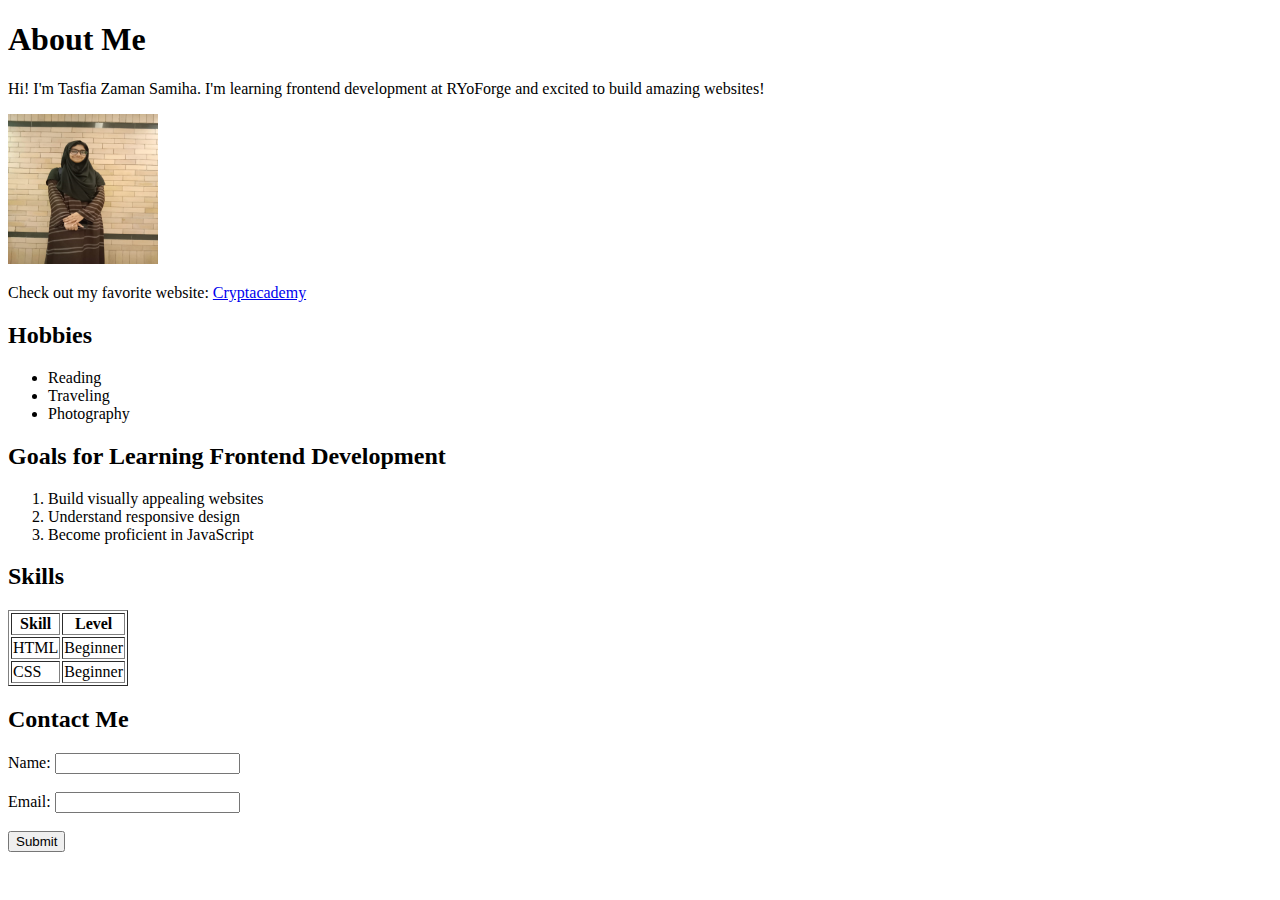
<file: Day1/index.html>
<!DOCTYPE html>
<html lang="en">
<head>
    <meta charset="UTF-8">
    <meta name="viewport" content="width=device-width, initial-scale=1.0">
    <title>My Profile Page</title>
</head>
<body>

    <h1>About Me</h1>
    <p>Hi! I'm Tasfia Zaman Samiha. I'm learning frontend development at RYoForge and excited to build amazing websites!</p>

    <img src="samiha.jpg" alt="Profile Picture" style="width: 150px; height: 150px;">
    <p>Check out my favorite website: <a href="https://cryptacademy.org" target="_blank">Cryptacademy</a></p>

    <h2>Hobbies</h2>
    <ul>
        <li>Reading</li>
        <li>Traveling</li>
        <li>Photography</li>
    </ul>

    <h2>Goals for Learning Frontend Development</h2>
    <ol>
        <li>Build visually appealing websites</li>
        <li>Understand responsive design</li>
        <li>Become proficient in JavaScript</li>
    </ol>

    <h2>Skills</h2>
    <table border="1">
        <tr>
            <th>Skill</th>
            <th>Level</th>
        </tr>
        <tr>
            <td>HTML</td>
            <td>Beginner</td>
        </tr>
        <tr>
            <td>CSS</td>
            <td>Beginner</td>
        </tr>
    </table>

    <h2>Contact Me</h2>
    <form>
        <label for="name">Name:</label>
        <input type="text" id="name" name="name"><br><br>

        <label for="email">Email:</label>
        <input type="email" id="email" name="email"><br><br>

        <button type="submit">Submit</button>
    </form>

</body>
</html>
</file>
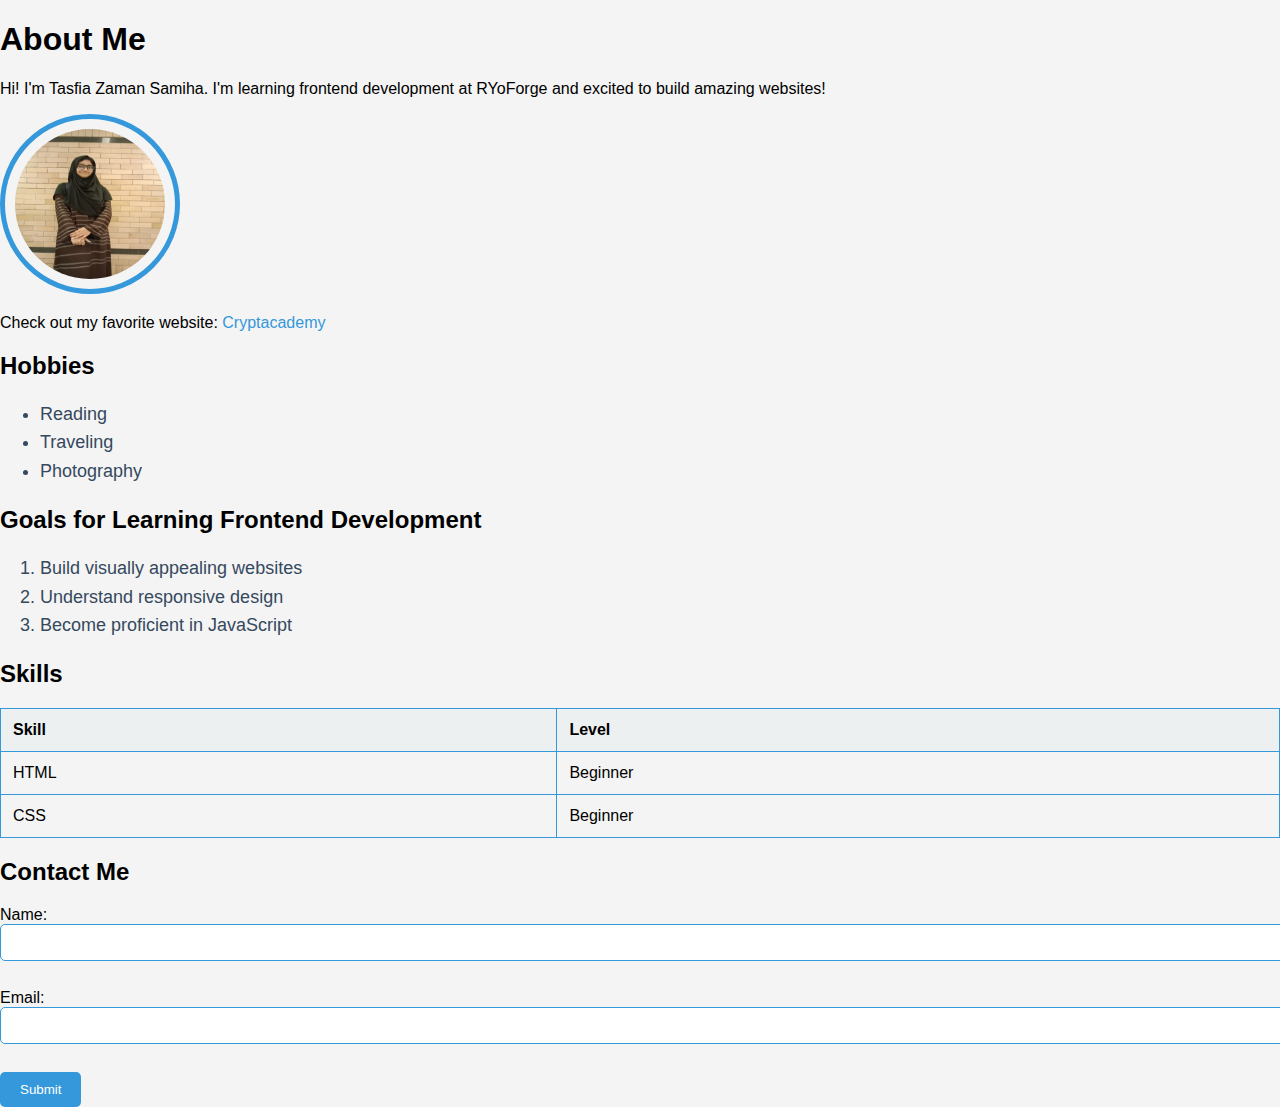
<file: Day2/index.html>
<!DOCTYPE html>
<html lang="en">
<head>
    <meta charset="UTF-8">
    <meta name="viewport" content="width=device-width, initial-scale=1.0">
    <title>My Profile Page</title>
    <link rel="stylesheet" href="style.css"> <!-- Link to your CSS file -->
</head>
<body>

    <h1>About Me</h1>
    <p>Hi! I'm Tasfia Zaman Samiha. I'm learning frontend development at RYoForge and excited to build amazing websites!</p>

    <img src="samiha.jpg" alt="Profile Picture" style="width: 150px; height: 150px;">
    <p>Check out my favorite website: <a href="https://cryptacademy.org" target="_blank">Cryptacademy</a></p>

    <h2>Hobbies</h2>
    <ul>
        <li>Reading</li>
        <li>Traveling</li>
        <li>Photography</li>
    </ul>

    <h2>Goals for Learning Frontend Development</h2>
    <ol>
        <li>Build visually appealing websites</li>
        <li>Understand responsive design</li>
        <li>Become proficient in JavaScript</li>
    </ol>

    <h2>Skills</h2>
    <table border="1">
        <tr>
            <th>Skill</th>
            <th>Level</th>
        </tr>
        <tr>
            <td>HTML</td>
            <td>Beginner</td>
        </tr>
        <tr>
            <td>CSS</td>
            <td>Beginner</td>
        </tr>
    </table>

    <h2>Contact Me</h2>
    <form>
        <label for="name">Name:</label>
        <input type="text" id="name" name="name"><br><br>

        <label for="email">Email:</label>
        <input type="email" id="email" name="email"><br><br>

        <button type="submit">Submit</button>
    </form>

</body>
</html>
</file>
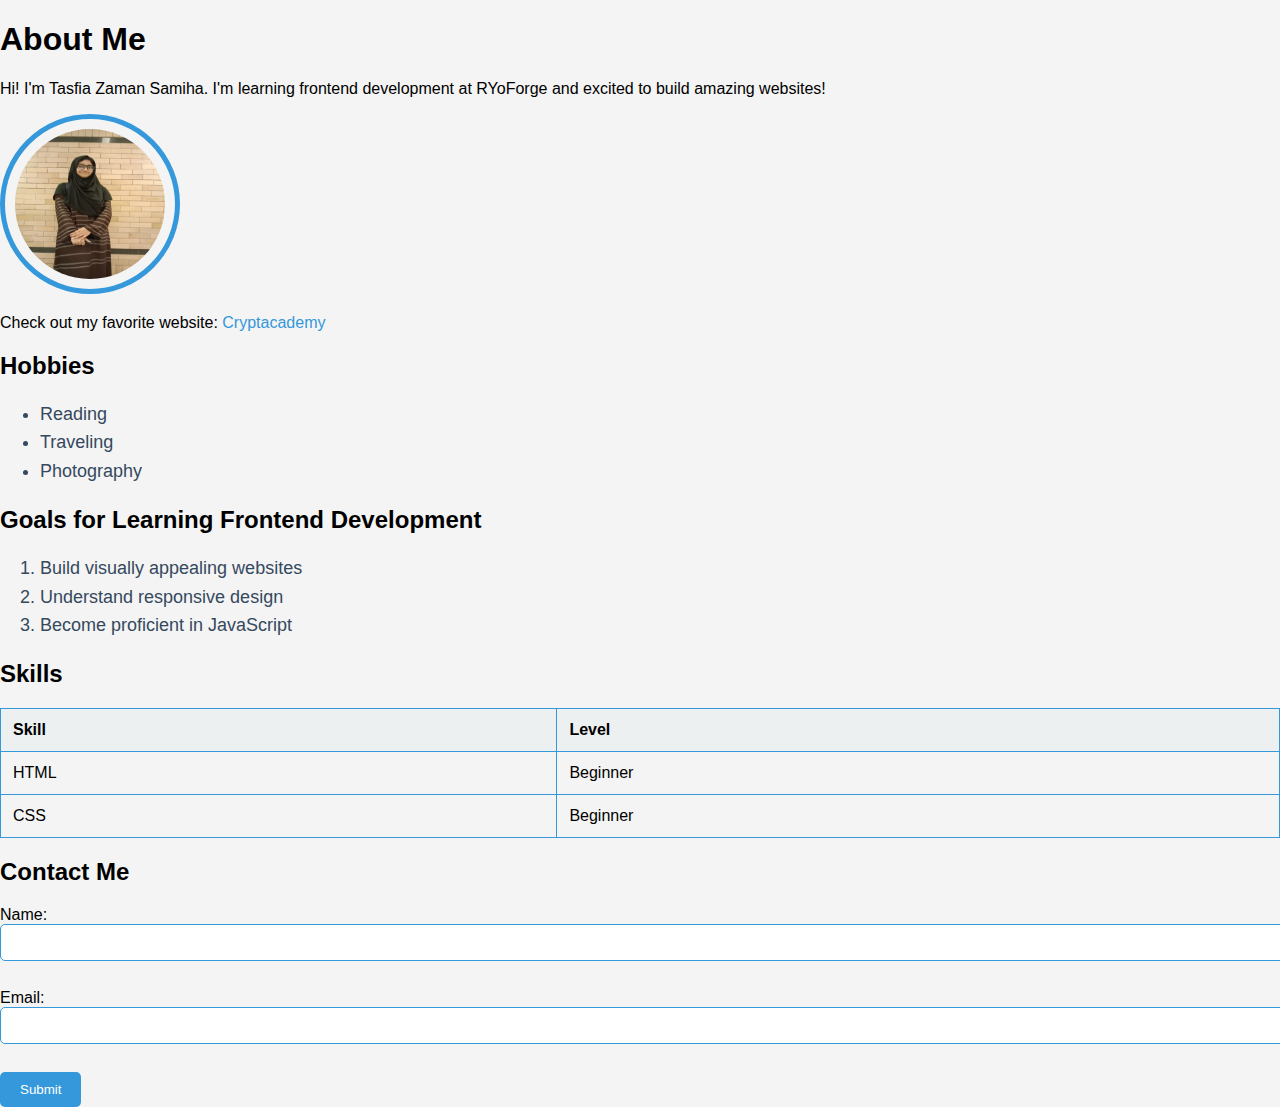
<file: Day3/index.html>
<!DOCTYPE html>
<html lang="en">
<head>
    <meta charset="UTF-8">
    <meta name="viewport" content="width=device-width, initial-scale=1.0">
    <title>My Profile Page</title>
    <link rel="stylesheet" href="style.css"> <!-- Link to your CSS file -->
</head>
<body>

    <h1>About Me</h1>
    <p>Hi! I'm Tasfia Zaman Samiha. I'm learning frontend development at RYoForge and excited to build amazing websites!</p>

    <img src="samiha.jpg" alt="Profile Picture" style="width: 150px; height: 150px;">
    <p>Check out my favorite website: <a href="https://cryptacademy.org" target="_blank">Cryptacademy</a></p>

    <h2>Hobbies</h2>
    <ul>
        <li>Reading</li>
        <li>Traveling</li>
        <li>Photography</li>
    </ul>

    <h2>Goals for Learning Frontend Development</h2>
    <ol>
        <li>Build visually appealing websites</li>
        <li>Understand responsive design</li>
        <li>Become proficient in JavaScript</li>
    </ol>

    <h2>Skills</h2>
    <table border="1">
        <tr>
            <th>Skill</th>
            <th>Level</th>
        </tr>
        <tr>
            <td>HTML</td>
            <td>Beginner</td>
        </tr>
        <tr>
            <td>CSS</td>
            <td>Beginner</td>
        </tr>
    </table>

    <h2>Contact Me</h2>
    <form>
        <label for="name">Name:</label>
        <input type="text" id="name" name="name"><br><br>

        <label for="email">Email:</label>
        <input type="email" id="email" name="email"><br><br>

        <button type="submit">Submit</button>
    </form>

    
    <script src="script.js"></script>

</body>
</html>
</file>
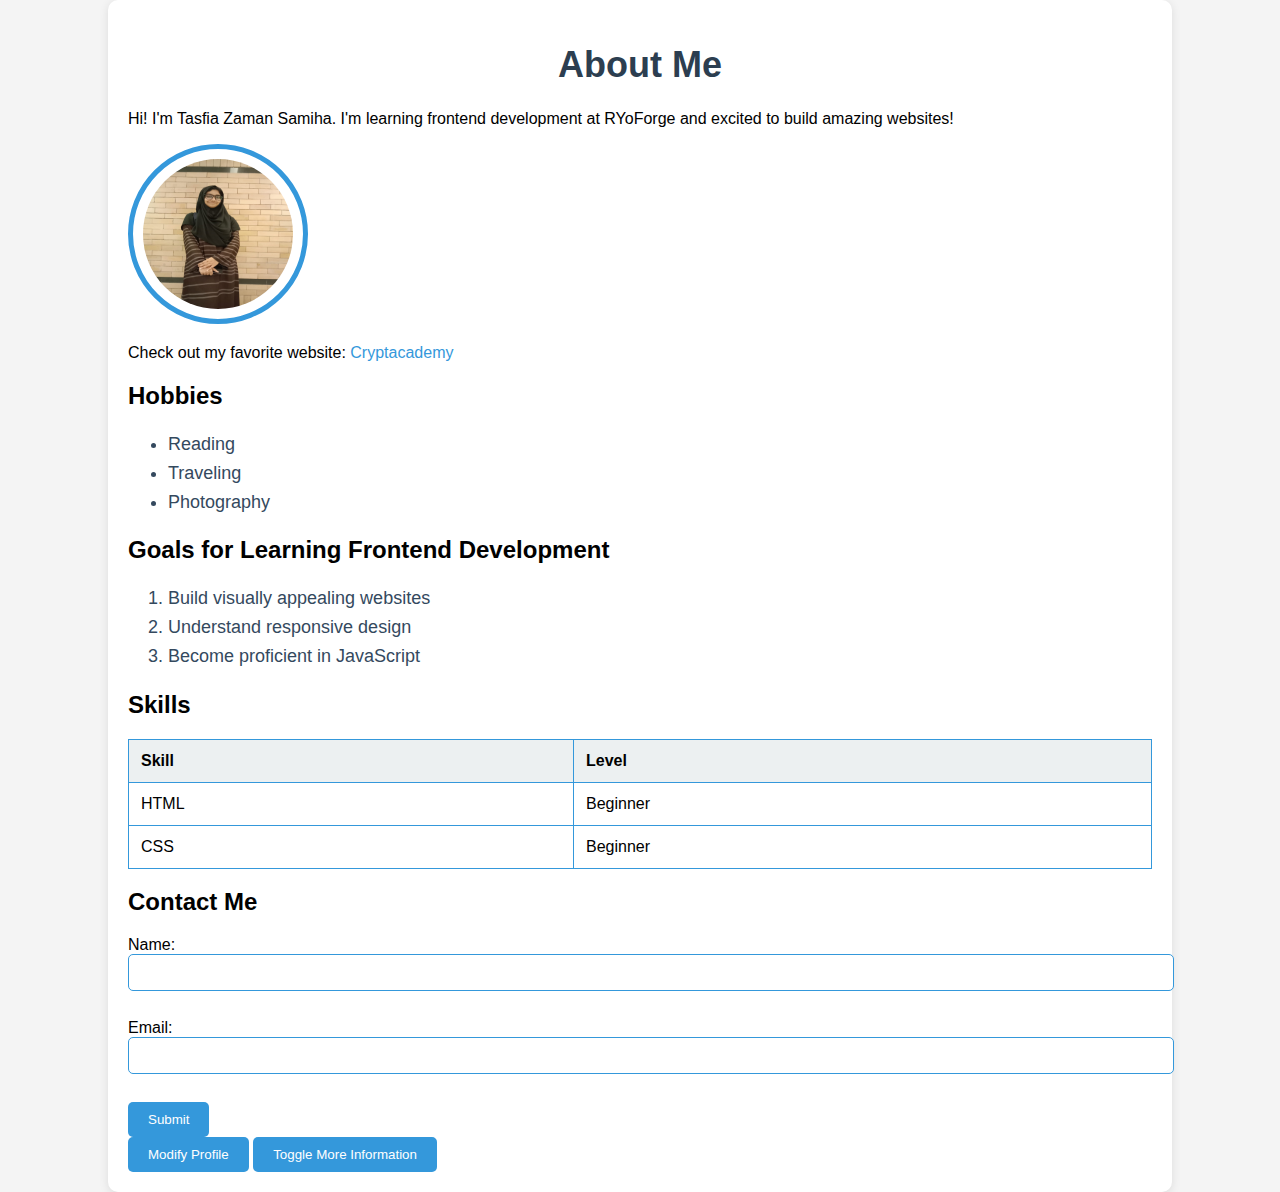
<file: Day4/index.html>
<!DOCTYPE html>
<html lang="en">
<head>
    <meta charset="UTF-8">
    <meta name="viewport" content="width=device-width, initial-scale=1.0">
    <title>My Profile Page</title>
    <link rel="stylesheet" href="style.css">
</head>
<body>

    <div class="container">
        <h1 id="main-heading">About Me</h1>
        <p id="about-text">Hi! I'm Tasfia Zaman Samiha. I'm learning frontend development at RYoForge and excited to build amazing websites!</p>

        <img id="profile-img" src="samiha.jpg" alt="Profile Picture" style="width: 150px; height: 150px;">
        <p>Check out my favorite website: <a href="https://cryptacademy.org" target="_blank" rel="noopener noreferrer">Cryptacademy</a></p>

        <h2>Hobbies</h2>
        <ul>
            <li>Reading</li>
            <li>Traveling</li>
            <li>Photography</li>
        </ul>

        <h2>Goals for Learning Frontend Development</h2>
        <ol>
            <li>Build visually appealing websites</li>
            <li>Understand responsive design</li>
            <li>Become proficient in JavaScript</li>
        </ol>

        <h2>Skills</h2>
        <table>
            <tr>
                <th>Skill</th>
                <th>Level</th>
            </tr>
            <tr>
                <td>HTML</td>
                <td>Beginner</td>
            </tr>
            <tr>
                <td>CSS</td>
                <td>Beginner</td>
            </tr>
        </table>

        <h2>Contact Me</h2>
        <form id="contact-form">
            <label for="name">Name:</label>
            <input type="text" id="name" name="name" required><br><br>

            <label for="email">Email:</label>
            <input type="email" id="email" name="email" required><br><br>

            <button type="submit">Submit</button>
        </form>

        <div id="form-feedback" style="display: none;">
            <p>Thank you for submitting your details, <span id="user-name-display"></span>!</p>
        </div>

        
        <button id="modify-button">Modify Profile</button>

        
        <button id="toggle-sections-button">Toggle More Information</button>

        
        <div id="extra-sections" style="display: none;">
            <h2>More Information</h2>
            <p>This is additional content that will be toggled when the button is clicked.</p>
        </div>
    </div>

    <script src="script.js"></script>
 
</body>
</html>
</file>
<file: Day2/style.css>
<!DOCTYPE html>
<html lang="en">
<head>
    <meta charset="UTF-8">
    <meta name="viewport" content="width=device-width, initial-scale=1.0">
    <title>My Profile Page</title>
    <style>
        /* Header Styling */
        h1 {
            color: #2c3e50;
            font-size: 36px;
            text-align: center;
        }

        /* Profile Picture and Links Styling */
        img {
            border: 5px solid #3498db;
            padding: 10px;
            border-radius: 50%;
        }

        a {
            color: #3498db;
            text-decoration: none;
        }

        a:hover {
            text-decoration: underline;
        }

        /* List Styling */
        ul, ol {
            font-family: 'Arial', sans-serif;
            font-size: 18px;
            line-height: 1.6;
        }

        ul li, ol li {
            color: #34495e;
        }

        /* Table and Form Styling */
        table {
            width: 100%;
            border-collapse: collapse;
            margin-top: 20px;
        }

        th, td {
            border: 1px solid #3498db;
            padding: 12px;
            text-align: left;
        }

        th {
            background-color: #ecf0f1;
        }

        /* Form Styling */
        input[type="text"], input[type="email"] {
            width: 100%;
            padding: 10px;
            border: 1px solid #3498db;
            border-radius: 5px;
            margin-bottom: 10px;
        }

        button {
            background-color: #3498db;
            color: white;
            padding: 10px 20px;
            border: none;
            border-radius: 5px;
            cursor: pointer;
        }

        button:hover {
            background-color: #2980b9;
        }

        /* Page Layout */
        body {
            margin: 0;
            padding: 0;
            font-family: 'Arial', sans-serif;
            background-color: #f4f4f4;
        }

        .container {
            width: 80%;
            margin: 0 auto;
            padding: 20px;
            background-color: white;
            border-radius: 10px;
            box-shadow: 0 2px 10px rgba(0, 0, 0, 0.1);
        }
    </style>
</head>
<body>

    <div class="container">
        <h1>About Me</h1>
        <p>Hi! I'm Tasfia Zaman Samiha. I'm learning frontend development at RYoForge and excited to build amazing websites!</p>

        <img src="samiha.jpg" alt="Profile Picture">
        <p>Check out my favorite website: <a href="https://cryptacademy.org" target="_blank">Cryptacademy</a></p>

        <h2>Hobbies</h2>
        <ul>
            <li>Reading</li>
            <li>Traveling</li>
            <li>Photography</li>
        </ul>

        <h2>Goals for Learning Frontend Development</h2>
        <ol>
            <li>Build visually appealing websites</li>
            <li>Understand responsive design</li>
            <li>Become proficient in JavaScript</li>
        </ol>

        <h2>Skills</h2>
        <table>
            <tr>
                <th>Skill</th>
                <th>Level</th>
            </tr>
            <tr>
                <td>HTML</td>
                <td>Beginner</td>
            </tr>
            <tr>
                <td>CSS</td>
                <td>Beginner</td>
            </tr>
        </table>

        <h2>Contact Me</h2>
        <form>
            <label for="name">Name:</label>
            <input type="text" id="name" name="name"><br><br>

            <label for="email">Email:</label>
            <input type="email" id="email" name="email"><br><br>

            <button type="submit">Submit</button>
        </form>
    </div>

</body>
</html>
</file>
<file: Day3/style.css>
<!DOCTYPE html>
<html lang="en">
<head>
    <meta charset="UTF-8">
    <meta name="viewport" content="width=device-width, initial-scale=1.0">
    <title>My Profile Page</title>
    <style>
        /* Header Styling */
        h1 {
            color: #2c3e50;
            font-size: 36px;
            text-align: center;
        }

        /* Profile Picture and Links Styling */
        img {
            border: 5px solid #3498db;
            padding: 10px;
            border-radius: 50%;
        }

        a {
            color: #3498db;
            text-decoration: none;
        }

        a:hover {
            text-decoration: underline;
        }

        /* List Styling */
        ul, ol {
            font-family: 'Arial', sans-serif;
            font-size: 18px;
            line-height: 1.6;
        }

        ul li, ol li {
            color: #34495e;
        }

        /* Table and Form Styling */
        table {
            width: 100%;
            border-collapse: collapse;
            margin-top: 20px;
        }

        th, td {
            border: 1px solid #3498db;
            padding: 12px;
            text-align: left;
        }

        th {
            background-color: #ecf0f1;
        }

        /* Form Styling */
        input[type="text"], input[type="email"] {
            width: 100%;
            padding: 10px;
            border: 1px solid #3498db;
            border-radius: 5px;
            margin-bottom: 10px;
        }

        button {
            background-color: #3498db;
            color: white;
            padding: 10px 20px;
            border: none;
            border-radius: 5px;
            cursor: pointer;
        }

        button:hover {
            background-color: #2980b9;
        }

        /* Page Layout */
        body {
            margin: 0;
            padding: 0;
            font-family: 'Arial', sans-serif;
            background-color: #f4f4f4;
        }

        .container {
            width: 80%;
            margin: 0 auto;
            padding: 20px;
            background-color: white;
            border-radius: 10px;
            box-shadow: 0 2px 10px rgba(0, 0, 0, 0.1);
        }
    </style>
</head>
<body>

    <div class="container">
        <h1>About Me</h1>
        <p>Hi! I'm Tasfia Zaman Samiha. I'm learning frontend development at RYoForge and excited to build amazing websites!</p>

        <img src="samiha.jpg" alt="Profile Picture">
        <p>Check out my favorite website: <a href="https://cryptacademy.org" target="_blank">Cryptacademy</a></p>

        <h2>Hobbies</h2>
        <ul>
            <li>Reading</li>
            <li>Traveling</li>
            <li>Photography</li>
        </ul>

        <h2>Goals for Learning Frontend Development</h2>
        <ol>
            <li>Build visually appealing websites</li>
            <li>Understand responsive design</li>
            <li>Become proficient in JavaScript</li>
        </ol>

        <h2>Skills</h2>
        <table>
            <tr>
                <th>Skill</th>
                <th>Level</th>
            </tr>
            <tr>
                <td>HTML</td>
                <td>Beginner</td>
            </tr>
            <tr>
                <td>CSS</td>
                <td>Beginner</td>
            </tr>
        </table>

        <h2>Contact Me</h2>
        <form>
            <label for="name">Name:</label>
            <input type="text" id="name" name="name"><br><br>

            <label for="email">Email:</label>
            <input type="email" id="email" name="email"><br><br>

            <button type="submit">Submit</button>
        </form>
    </div>

</body>
</html>
</file>
<file: Day4/style.css>
/* Header Styling */
h1 {
    color: #2c3e50;
    font-size: 36px;
    text-align: center;
}

/* Profile Picture and Links Styling */
img {
    border: 5px solid #3498db;
    padding: 10px;
    border-radius: 50%;
}

a {
    color: #3498db;
    text-decoration: none;
}

a:hover {
    text-decoration: underline;
}

/* List Styling */
ul, ol {
    font-family: 'Arial', sans-serif;
    font-size: 18px;
    line-height: 1.6;
}

ul li, ol li {
    color: #34495e;
}

/* Table and Form Styling */
table {
    width: 100%;
    border-collapse: collapse;
    margin-top: 20px;
}

th, td {
    border: 1px solid #3498db;
    padding: 12px;
    text-align: left;
}

th {
    background-color: #ecf0f1;
}

/* Form Styling */
input[type="text"], input[type="email"] {
    width: 100%;
    padding: 10px;
    border: 1px solid #3498db;
    border-radius: 5px;
    margin-bottom: 10px;
}

button {
    background-color: #3498db;
    color: white;
    padding: 10px 20px;
    border: none;
    border-radius: 5px;
    cursor: pointer;
}

button:hover {
    background-color: #2980b9;
}

/* Page Layout */
body {
    margin: 0;
    padding: 0;
    font-family: 'Arial', sans-serif;
    background-color: #f4f4f4;
}

.container {
    width: 80%;
    margin: 0 auto;
    padding: 20px;
    background-color: white;
    border-radius: 10px;
    box-shadow: 0 2px 10px rgba(0, 0, 0, 0.1);
}
</file>
